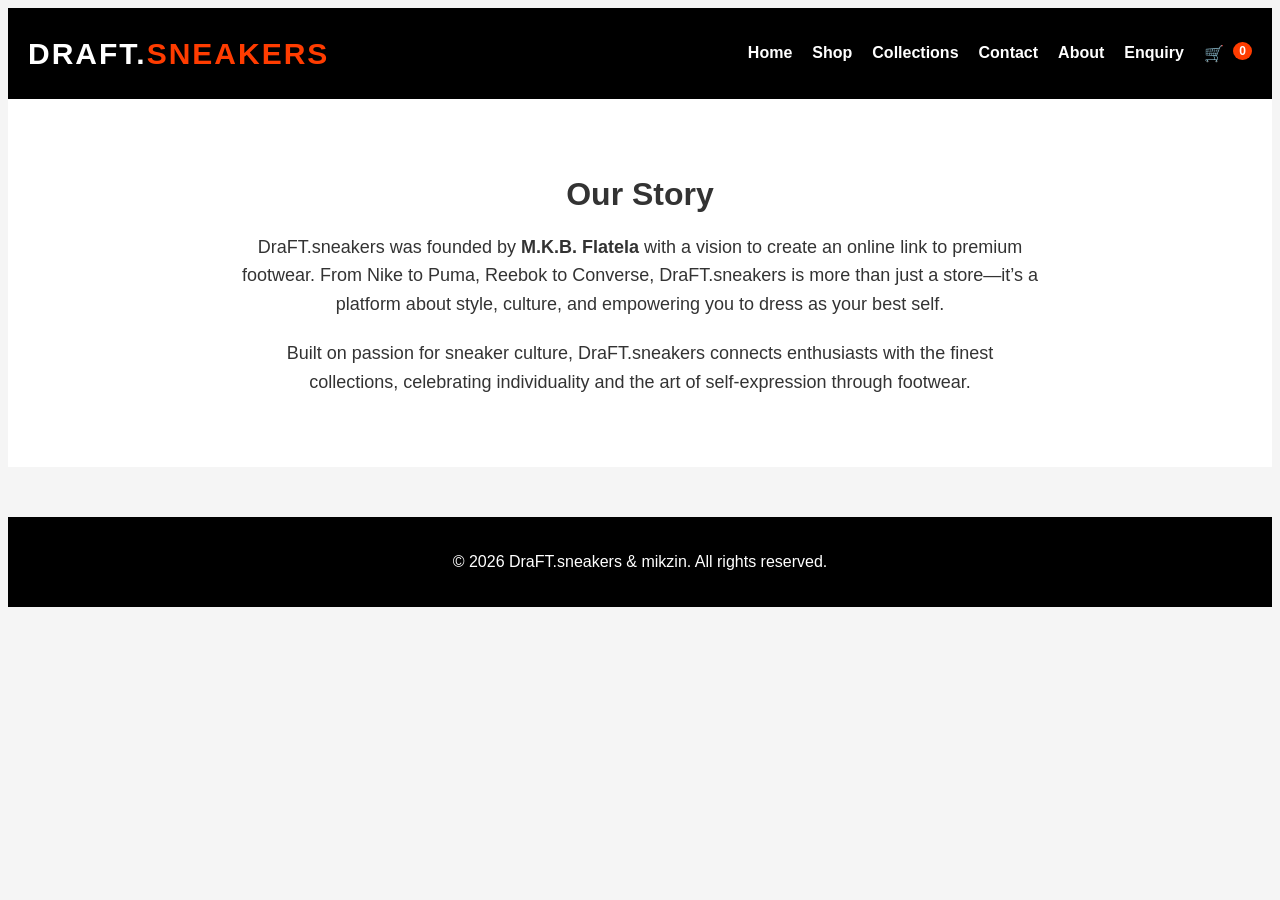
<file: about.html>
<!DOCTYPE html>
<html lang="en">
<head>
  <meta charset="UTF-8">
  <meta name="viewport" content="width=device-width, initial-scale=1.0">
  <title>About - DraFT.sneakers</title>
  <link rel="stylesheet" href="CSS/style.css">
</head>
<body>

</body>
  <header>
    <div class="logo">DraFT.<span>sneakers</span></div>
    <nav>
      <ul>
        <li><a href="index.html">Home</a></li>
        <li><a href="shop.html">Shop</a></li>
        <li><a href="collections.html">Collections</a></li>
        <li><a href="contact.html">Contact</a></li>
        <li><a href="about.html" class="active">About</a></li>
        <li><a href="enquiry.html">Enquiry</a></li>
        <li><a href="cart.html" id="cart-icon">🛒 <span id="cart-count">0</span></a></li>
      </ul>
    </nav>
  </header>
  <section class="history">
    <h2>Our Story</h2>
    <p>
      DraFT.sneakers was founded by <strong>M.K.B. Flatela</strong> with a vision to create an online link to premium footwear. 
      From Nike to Puma, Reebok to Converse, DraFT.sneakers is more than just a store—it’s a platform about style, culture, 
      and empowering you to dress as your best self. 
    </p>
    <p>
      Built on passion for sneaker culture, DraFT.sneakers connects enthusiasts with the finest collections, 
      celebrating individuality and the art of self-expression through footwear.
    </p>
  </section>

  <footer>
    <p>&copy; 2026 DraFT.sneakers & mikzin. All rights reserved.</p>
  </footer>
</body>
</html>
</file>
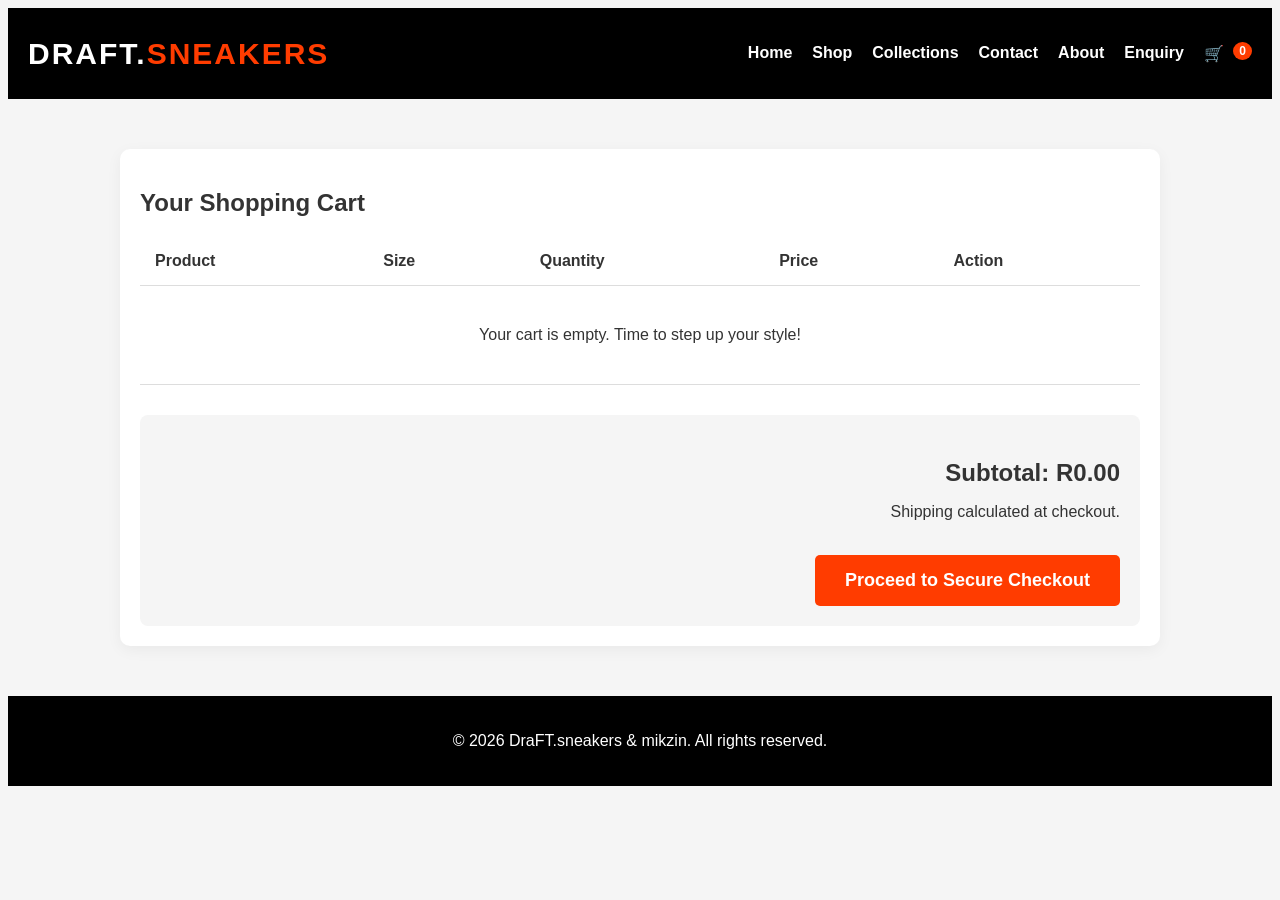
<file: cart.html>
<!DOCTYPE html>
<html lang="en">
<head>
  <meta charset="UTF-8">
  <meta name="viewport" content="width=device-width, initial-scale=1.0">
  <title>Your Cart | DraFT.sneakers</title>
  <link rel="stylesheet" href="CSS/style.css">
  <style>
    
  </style>
</head>
<body>

  <header>
    <div class="logo">DraFT.<span>sneakers</span></div>
    <nav>
      <ul>
        <li><a href="index.html">Home</a></li>
        <li><a href="shop.html">Shop</a></li>
        <li><a href="collections.html">Collections</a></li>
        <li><a href="contact.html">Contact</a></li>
        <li><a href="about.html">About</a></li>
       <li><a href="enquiry.html">Enquiry</a></li>
        <li><a href="cart.html" class="active" id="cart-icon">🛒 <span id="cart-count">0</span></a></li>
      </ul>
    </nav>
  </header>

  <section class="cart-container">
    <h2>Your Shopping Cart</h2>
    
    <table class="cart-table">
      <thead>
        <tr>
          <th>Product</th>
          <th>Size</th>
          <th>Quantity</th>
          <th>Price</th>
          <th>Action</th>
        </tr>
      </thead>
      <tbody id="cart-table-body">
        </tbody>
    </table>

    <div class="cart-summary">
      <h3>Subtotal: <span id="cart-subtotal">R0.00</span></h3>
      <p>Shipping calculated at checkout.</p><br>
      <button class="checkout-btn">Proceed to Secure Checkout</button>
    </div>
  </section>

  <footer>
    <p>&copy; 2026 DraFT.sneakers & mikzin. All rights reserved.</p>
  </footer>

  <script src="JS/script.js"></script>
</body>
</html>
</file>
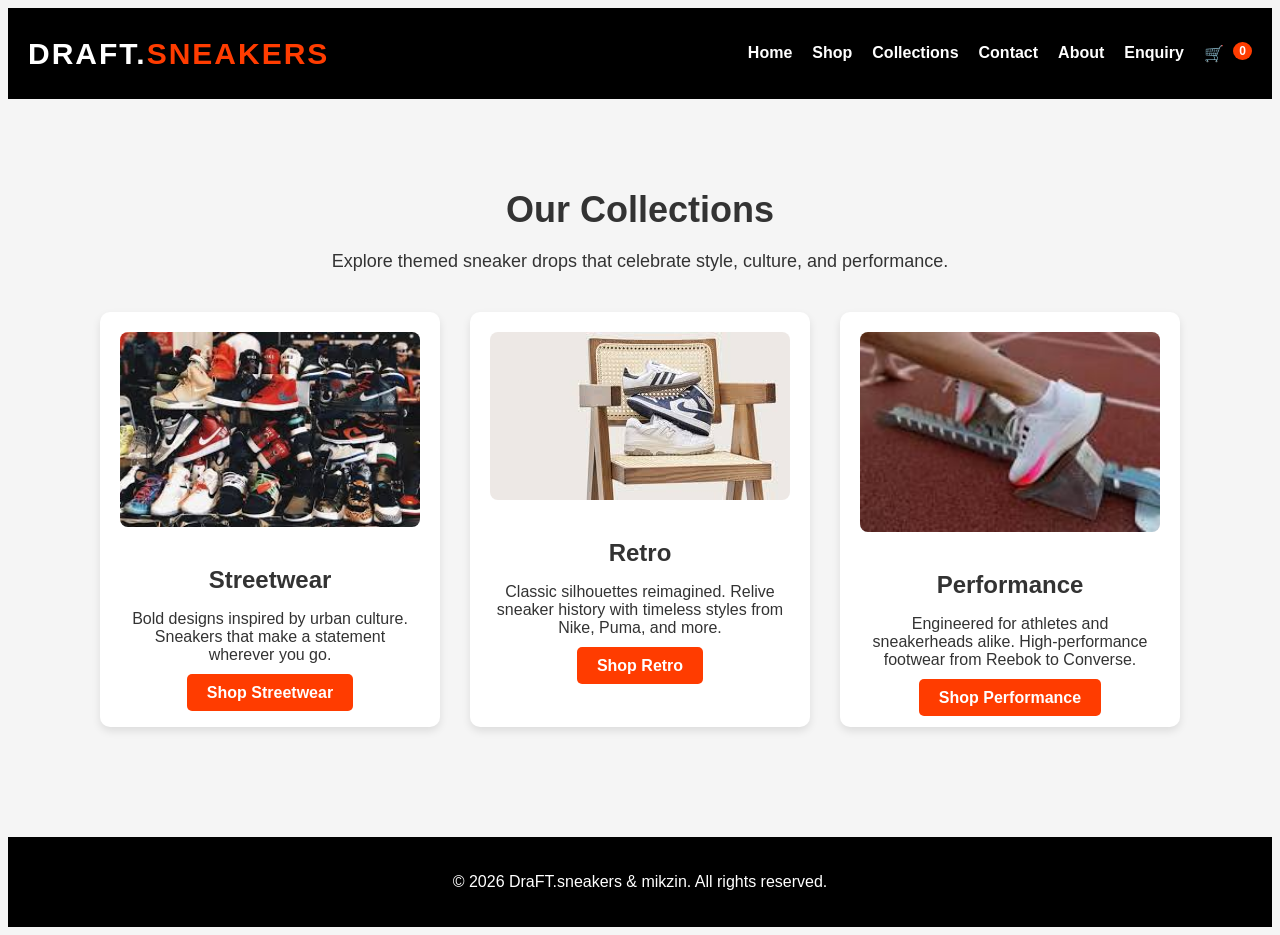
<file: collections.html>
<!DOCTYPE html>
<html lang="en">
<head>
  <meta charset="UTF-8">
  <meta name="viewport" content="width=device-width, initial-scale=1.0">
  <title>Collections - DraFT.sneakers</title>
  <link rel="stylesheet" href="CSS/style.css">
</head>
<body>

</body>
  <header>
    <div class="logo">DraFT.<span>sneakers</span></div>
    <nav>
      <ul>
        <li><a href="index.html">Home</a></li>
        <li><a href="shop.html">Shop</a></li>
        <li><a href="collections.html" class="active">Collections</a></li>
        <li><a href="contact.html">Contact</a></li>
        <li><a href="about.html">About</a></li>
        <li><a href="enquiry.html">Enquiry</a></li>
        <li><a href="cart.html" id="cart-icon">🛒 <span id="cart-count">0</span></a></li>
      </ul>
    </nav>
  </header>

  
  <section class="collections">
    <h1>Our Collections</h1>
    <p>Explore themed sneaker drops that celebrate style, culture, and performance.</p>

    <div class="collection-grid">
      <div class="collection-card">
        <img src="Images/streetwear.jpg" alt="Streetwear Collection">
        <h2>Streetwear</h2>
        <p>Bold designs inspired by urban culture. Sneakers that make a statement wherever you go.</p>
        <a href="shop.html" class="btn">Shop Streetwear</a>
      </div>

      <div class="collection-card">
        <img src="Images/retro.jpg" alt="Retro Collection">
        <h2>Retro</h2>
        <p>Classic silhouettes reimagined. Relive sneaker history with timeless styles from Nike, Puma, and more.</p>
        <a href="shop.html" class="btn">Shop Retro</a>
      </div>

      <div class="collection-card">
        <img src="Images/performance.jpg" alt="Performance Collection">
        <h2>Performance</h2>
        <p>Engineered for athletes and sneakerheads alike. High-performance footwear from Reebok to Converse.</p>
        <a href="shop.html" class="btn">Shop Performance</a>
      </div>
    </div>
  </section>

  <footer>
    <p>&copy; 2026 DraFT.sneakers & mikzin. All rights reserved.</p>
  </footer>
</body>
</html>
</file>
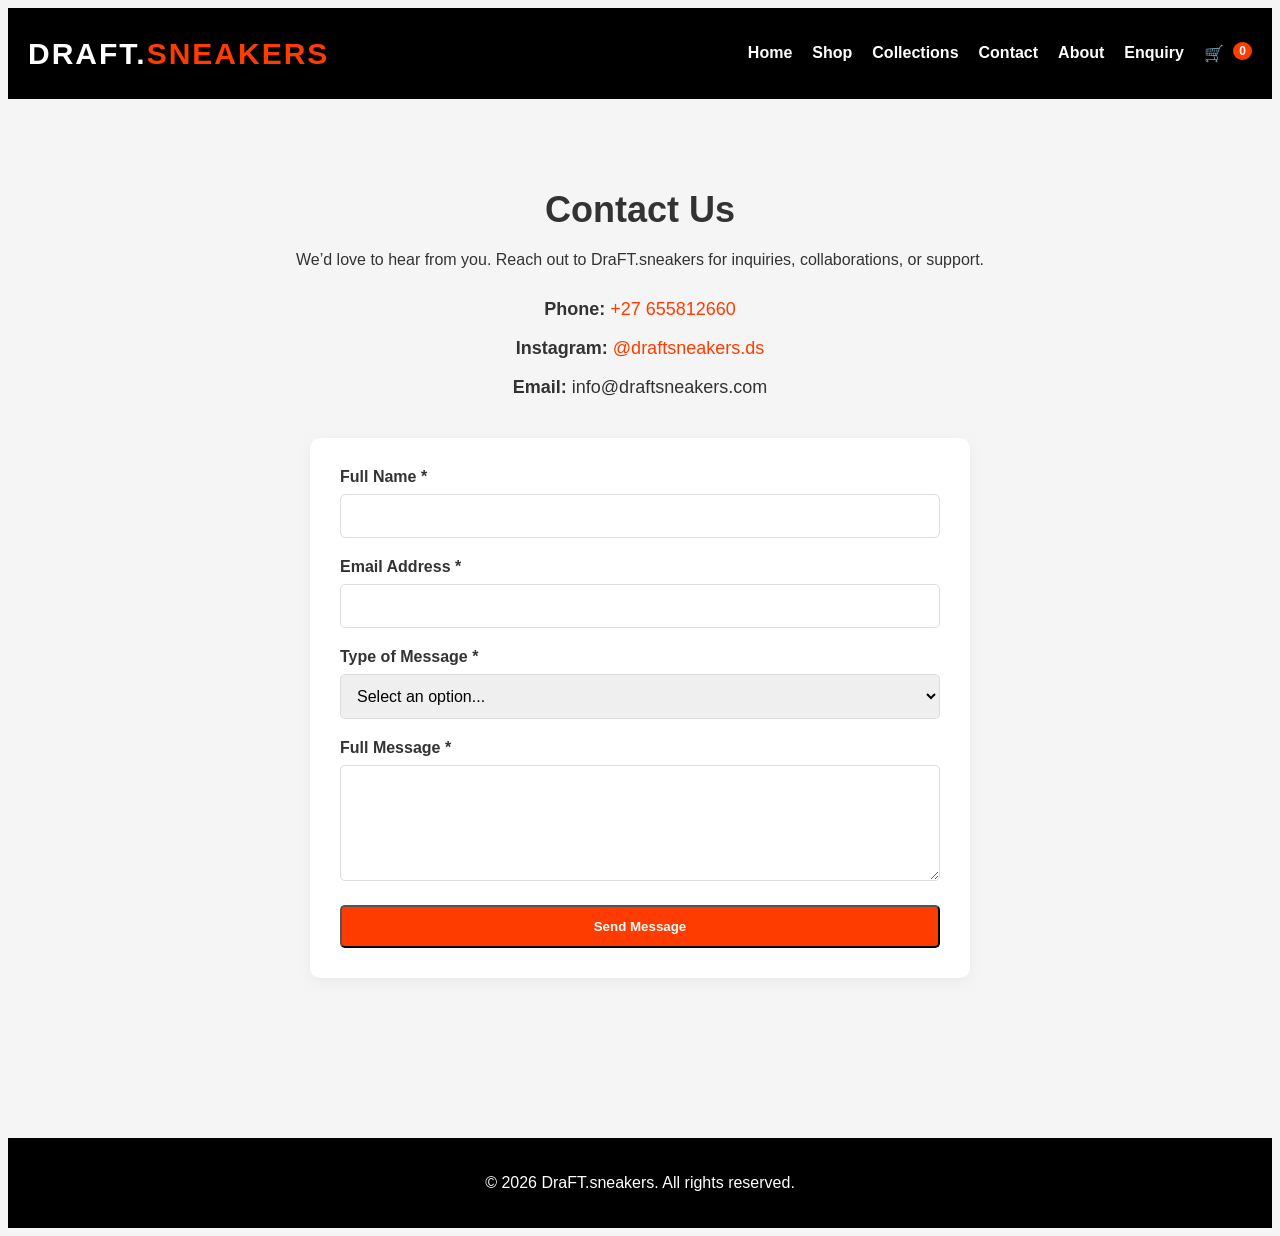
<file: Contact.html>
<!DOCTYPE html>
<html lang="en">
<head>
  <meta charset="UTF-8">
  <meta name="viewport" content="width=device-width, initial-scale=1.0">
  <meta name="description" content="Contact DraFT.sneakers for general inquiries and support.">
  <title>Contact - DraFT.sneakers</title>
  <link rel="stylesheet" href="CSS/style.css">
</head>
<body>
  
  <header>
    <div class="logo">DraFT.<span>sneakers</span></div>
    <nav>
      <ul>
        <li><a href="index.html">Home</a></li>
        <li><a href="shop.html">Shop</a></li>
        <li><a href="collections.html">Collections</a></li>
        <li><a href="contact.html" class="active">Contact</a></li>
        <li><a href="about.html">About</a></li>
        <li><a href="enquiry.html">Enquiry</a></li>
        <li><a href="cart.html" id="cart-icon">🛒 <span id="cart-count">0</span></a></li>
      </ul>
    </nav>
  </header>

  <section class="contact">
    <h1>Contact Us</h1>
    <p>We’d love to hear from you. Reach out to DraFT.sneakers for inquiries, collaborations, or support.</p>

    <div class="contact-info" style="margin-bottom: 40px;">
      <p><strong>Phone:</strong> <a href="tel:+27655812660">+27 655812660</a></p>
      <p><strong>Instagram:</strong> <a href="https://instagram.com/draftsneakers.ds" target="_blank">@draftsneakers.ds</a></p>
      <p><strong>Email:</strong> info@draftsneakers.com</p>
    </div>

    <div class="form-container">
      <form id="contactForm" action="#" method="POST" novalidate>
        
        <div class="form-group">
          <label for="contactName">Full Name *</label>
          <input type="text" id="contactName" name="name" required minlength="2">
          <div class="error-msg" id="nameError">Please enter your full name.</div>
        </div>

        <div class="form-group">
          <label for="contactEmail">Email Address *</label>
          <input type="email" id="contactEmail" name="email" required>
          <div class="error-msg" id="emailError">Please enter a valid email address.</div>
        </div>

        <div class="form-group">
          <label for="messageType">Type of Message *</label>
          <select id="messageType" name="messageType" required>
            <option value="">Select an option...</option>
            <option value="support">Customer Support</option>
            <option value="collab">Collaboration</option>
            <option value="other">Other</option>
          </select>
          <div class="error-msg" id="typeError">Please select a message type.</div>
        </div>

        <div class="form-group">
          <label for="contactMessage">Full Message *</label>
          <textarea id="contactMessage" name="message" rows="5" required minlength="10"></textarea>
          <div class="error-msg" id="msgError">Message must be at least 10 characters long.</div>
        </div>

        <button type="submit" class="btn" id="contactSubmitBtn" style="width: 100%;">Send Message</button>
        
        <div id="contactResponse" class="form-response"></div>
      </form>
    </div>
  </section>

  <footer>
    <p>&copy; 2026 DraFT.sneakers. All rights reserved.</p>
  </footer>
  
  <script src="JS/script.js"></script>
</body>
</html>
</file>
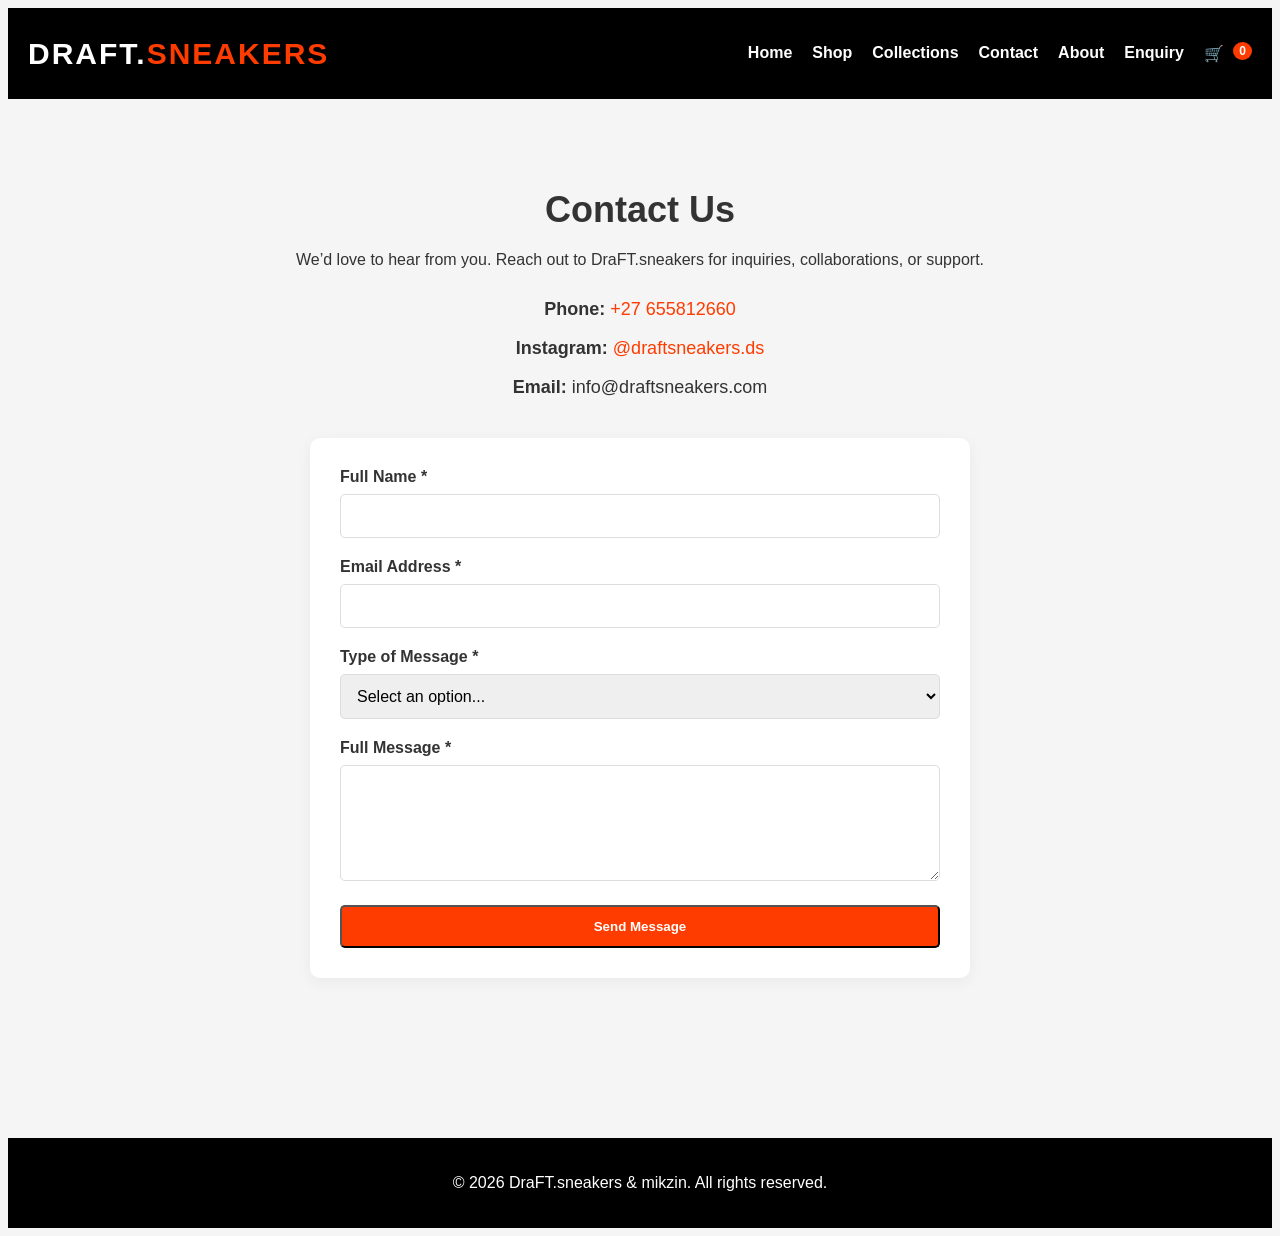
<file: contact.html>
<!DOCTYPE html>
<html lang="en">
<head>
  <meta charset="UTF-8">
  <meta name="viewport" content="width=device-width, initial-scale=1.0">
  <meta name="description" content="Contact DraFT.sneakers for general inquiries and support.">
  <title>Contact - DraFT.sneakers</title>
  <link rel="stylesheet" href="CSS/style.css">
</head>
<body>
  
  <header>
    <div class="logo">DraFT.<span>sneakers</span></div>
    <nav>
      <ul>
        <li><a href="index.html">Home</a></li>
        <li><a href="shop.html">Shop</a></li>
        <li><a href="collections.html">Collections</a></li>
        <li><a href="contact.html" class="active">Contact</a></li>
        <li><a href="about.html">About</a></li>
        <li><a href="enquiry.html">Enquiry</a></li>
        <li><a href="cart.html" id="cart-icon">🛒 <span id="cart-count">0</span></a></li>
      </ul>
    </nav>
  </header>

  <section class="contact">
    <h1>Contact Us</h1>
    <p>We’d love to hear from you. Reach out to DraFT.sneakers for inquiries, collaborations, or support.</p>

    <div class="contact-info" style="margin-bottom: 40px;">
      <p><strong>Phone:</strong> <a href="tel:+27655812660">+27 655812660</a></p>
      <p><strong>Instagram:</strong> <a href="https://instagram.com/draftsneakers.ds" target="_blank">@draftsneakers.ds</a></p>
      <p><strong>Email:</strong> info@draftsneakers.com</p>
    </div>

    <div class="form-container">
      <form id="contactForm" action="#" method="POST" novalidate>
        
        <div class="form-group">
          <label for="contactName">Full Name *</label>
          <input type="text" id="contactName" name="name" required minlength="2">
          <div class="error-msg" id="nameError">Please enter your full name.</div>
        </div>

        <div class="form-group">
          <label for="contactEmail">Email Address *</label>
          <input type="email" id="contactEmail" name="email" required>
          <div class="error-msg" id="emailError">Please enter a valid email address.</div>
        </div>

        <div class="form-group">
          <label for="messageType">Type of Message *</label>
          <select id="messageType" name="messageType" required>
            <option value="">Select an option...</option>
            <option value="support">Customer Support</option>
            <option value="collab">Collaboration</option>
            <option value="other">Other</option>
          </select>
          <div class="error-msg" id="typeError">Please select a message type.</div>
        </div>

        <div class="form-group">
          <label for="contactMessage">Full Message *</label>
          <textarea id="contactMessage" name="message" rows="5" required minlength="10"></textarea>
          <div class="error-msg" id="msgError">Message must be at least 10 characters long.</div>
        </div>

        <button type="submit" class="btn" id="contactSubmitBtn" style="width: 100%;">Send Message</button>
        
        <div id="contactResponse" class="form-response"></div>
      </form>
    </div>
  </section>

  <footer>
    <p>&copy; 2026 DraFT.sneakers & mikzin. All rights reserved.</p>
  </footer>
  
  <script src="JS/script.js"></script>
</body>
</html>
</file>
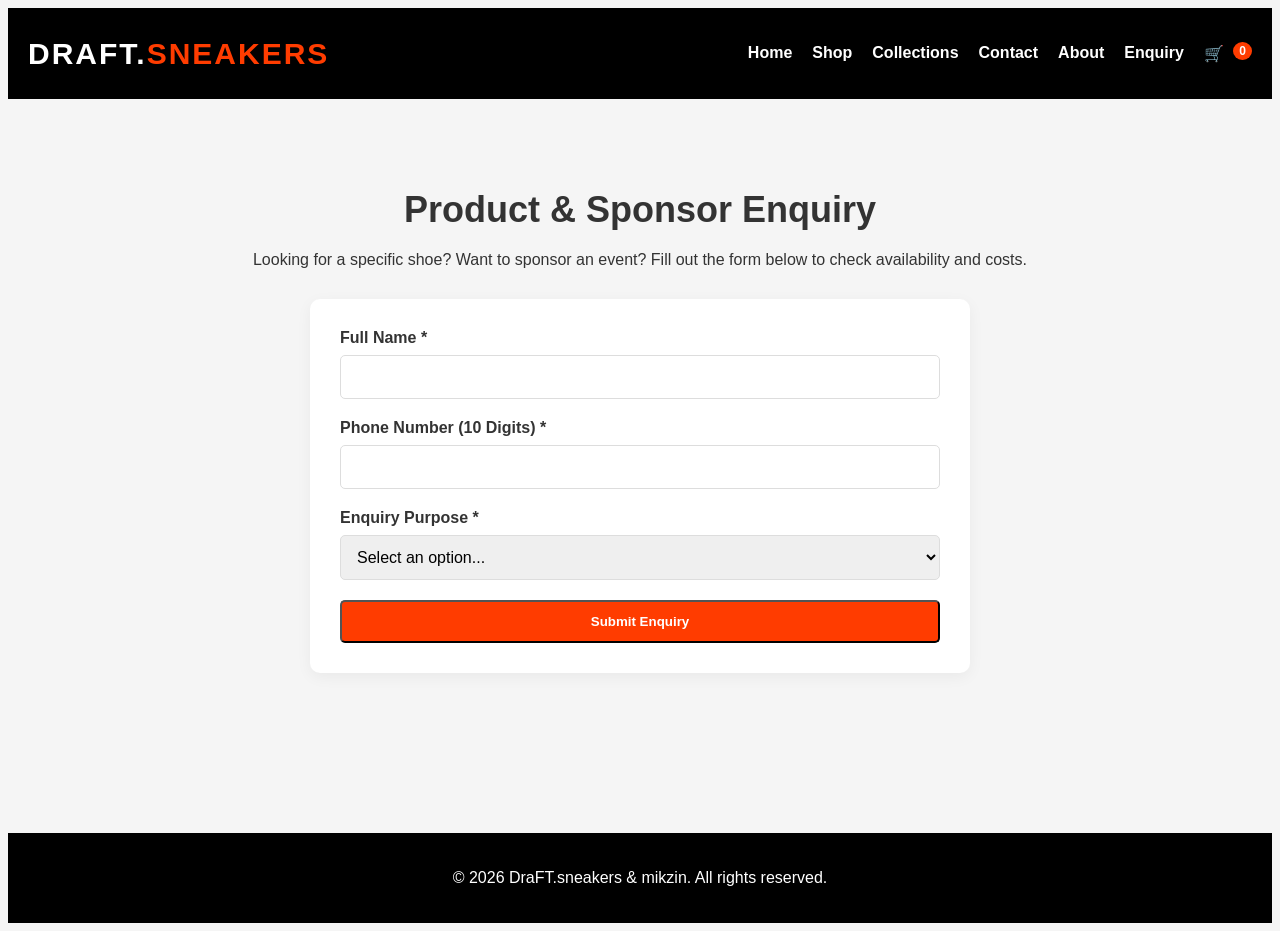
<file: enquiry.html>
<!DOCTYPE html>
<html lang="en">
<head>
  <meta charset="UTF-8">
  <meta name="viewport" content="width=device-width, initial-scale=1.0">
  <meta name="description" content="Enquire about sneaker availability, sponsorships, or services at DraFT.sneakers.">
  <title>Enquiry - DraFT.sneakers</title>
  <link rel="stylesheet" href="CSS/style.css">
</head>
<body>
  
  <header>
    <div class="logo">DraFT.<span>sneakers</span></div>
    <nav>
      <ul>
        <li><a href="index.html">Home</a></li>
        <li><a href="shop.html">Shop</a></li>
        <li><a href="collections.html">Collections</a></li>
        <li><a href="contact.html">Contact</a></li>
        <li><a href="about.html">About</a></li>
        <li><a href="enquiry.html" class="active">Enquiry</a></li>
        <li><a href="cart.html" id="cart-icon">🛒 <span id="cart-count">0</span></a></li>
      </ul>
    </nav>
  </header>

  <section class="contact">
    <h1>Product & Sponsor Enquiry</h1>
    <p>Looking for a specific shoe? Want to sponsor an event? Fill out the form below to check availability and costs.</p>

    <div class="form-container" style="margin-top: 30px;">
      <form id="enquiryForm" action="#" method="POST" novalidate>
        
        <div class="form-group">
          <label for="enqName">Full Name *</label>
          <input type="text" id="enqName" name="name" required minlength="2">
          <div class="error-msg" id="enqNameError">Please enter your name.</div>
        </div>

        <div class="form-group">
          <label for="enqPhone">Phone Number (10 Digits) *</label>
          <input type="tel" id="enqPhone" name="phone" required pattern="[0-9]{10}">
          <div class="error-msg" id="enqPhoneError">Please enter a valid 10-digit phone number.</div>
        </div>

        <div class="form-group">
          <label for="enqType">Enquiry Purpose *</label>
          <select id="enqType" name="enquiryType" required>
            <option value="">Select an option...</option>
            <option value="product">Product Availability</option>
            <option value="sponsor">Become a Sponsor/Volunteer</option>
            <option value="services">Custom Services</option>
          </select>
          <div class="error-msg" id="enqTypeError">Please select a purpose.</div>
        </div>

        <button type="submit" class="btn" id="enqSubmitBtn" style="width: 100%;">Submit Enquiry</button>
        
        <div id="enquiryResponse" class="form-response"></div>
      </form>
    </div>
  </section>

  <footer>
    <p>&copy; 2026 DraFT.sneakers & mikzin. All rights reserved.</p>
  </footer>
  
  <script src="JS/script.js"></script>
</body>
</html>
</file>
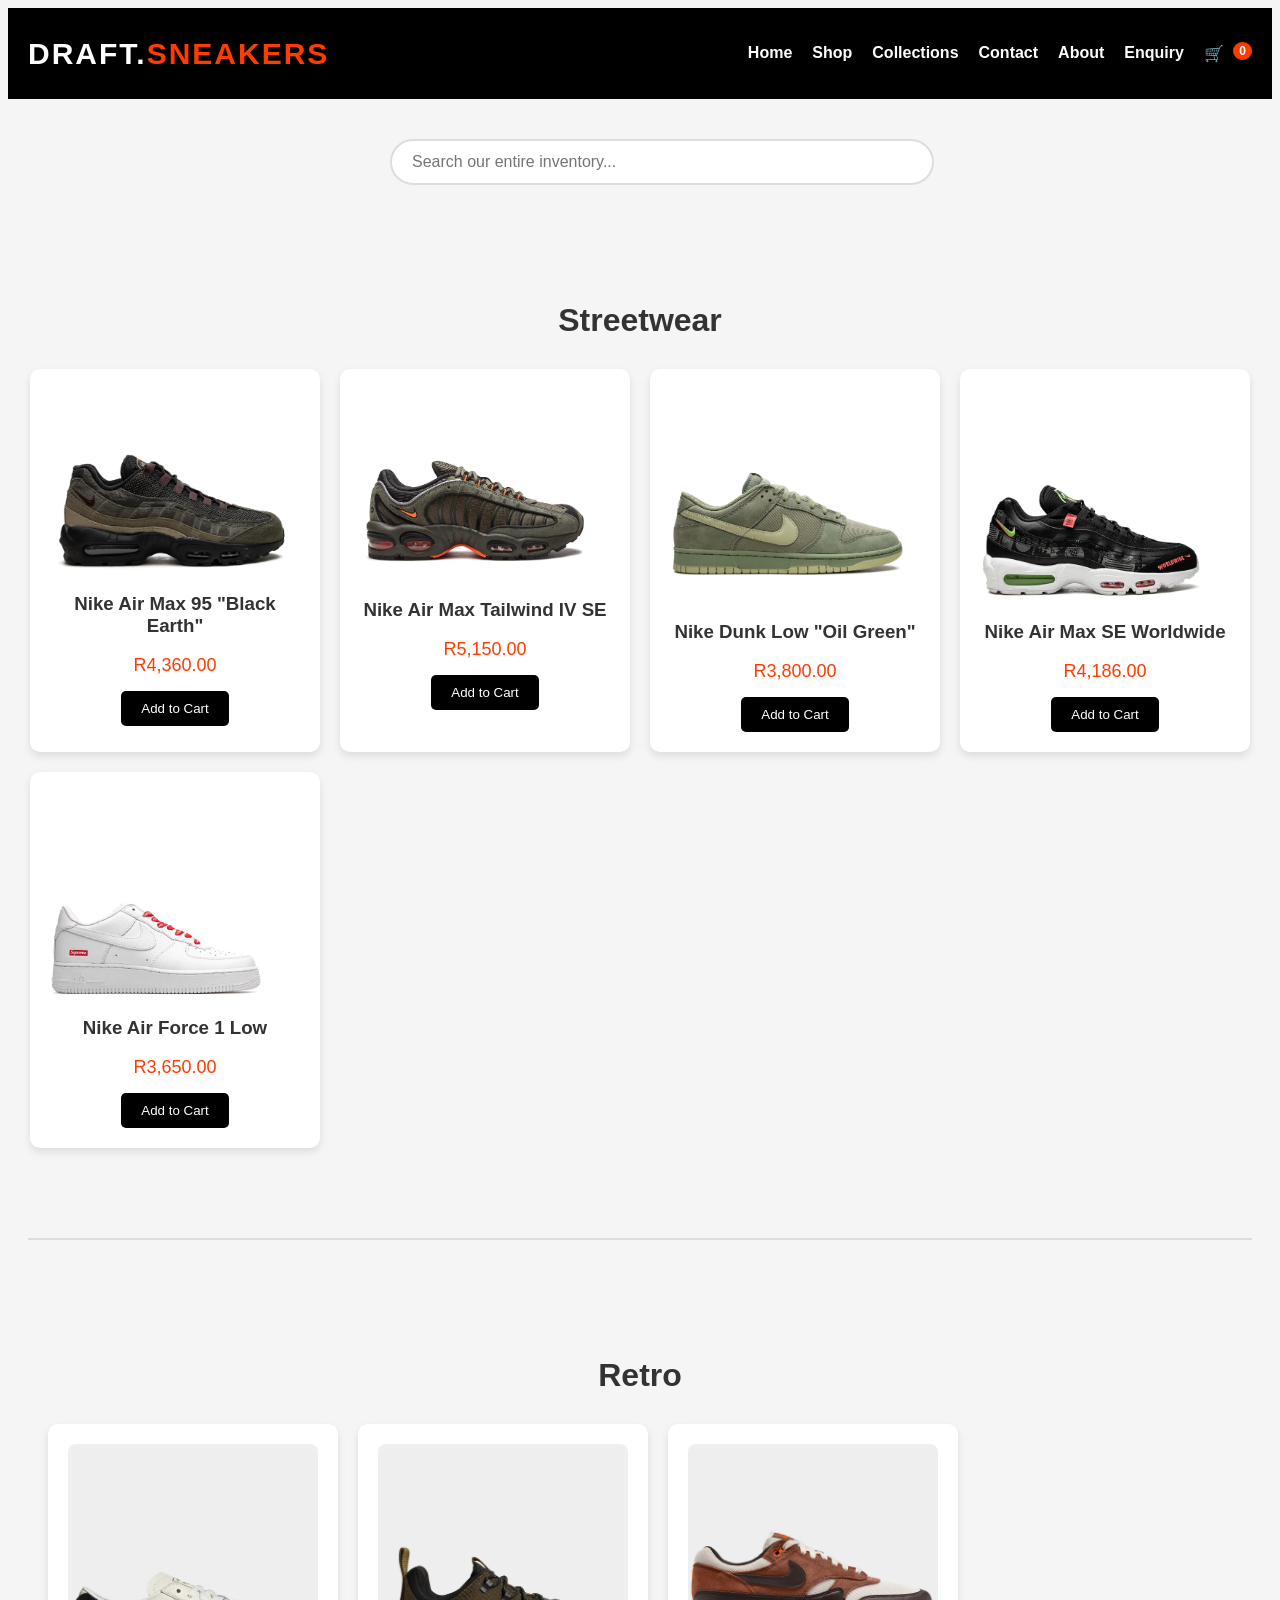
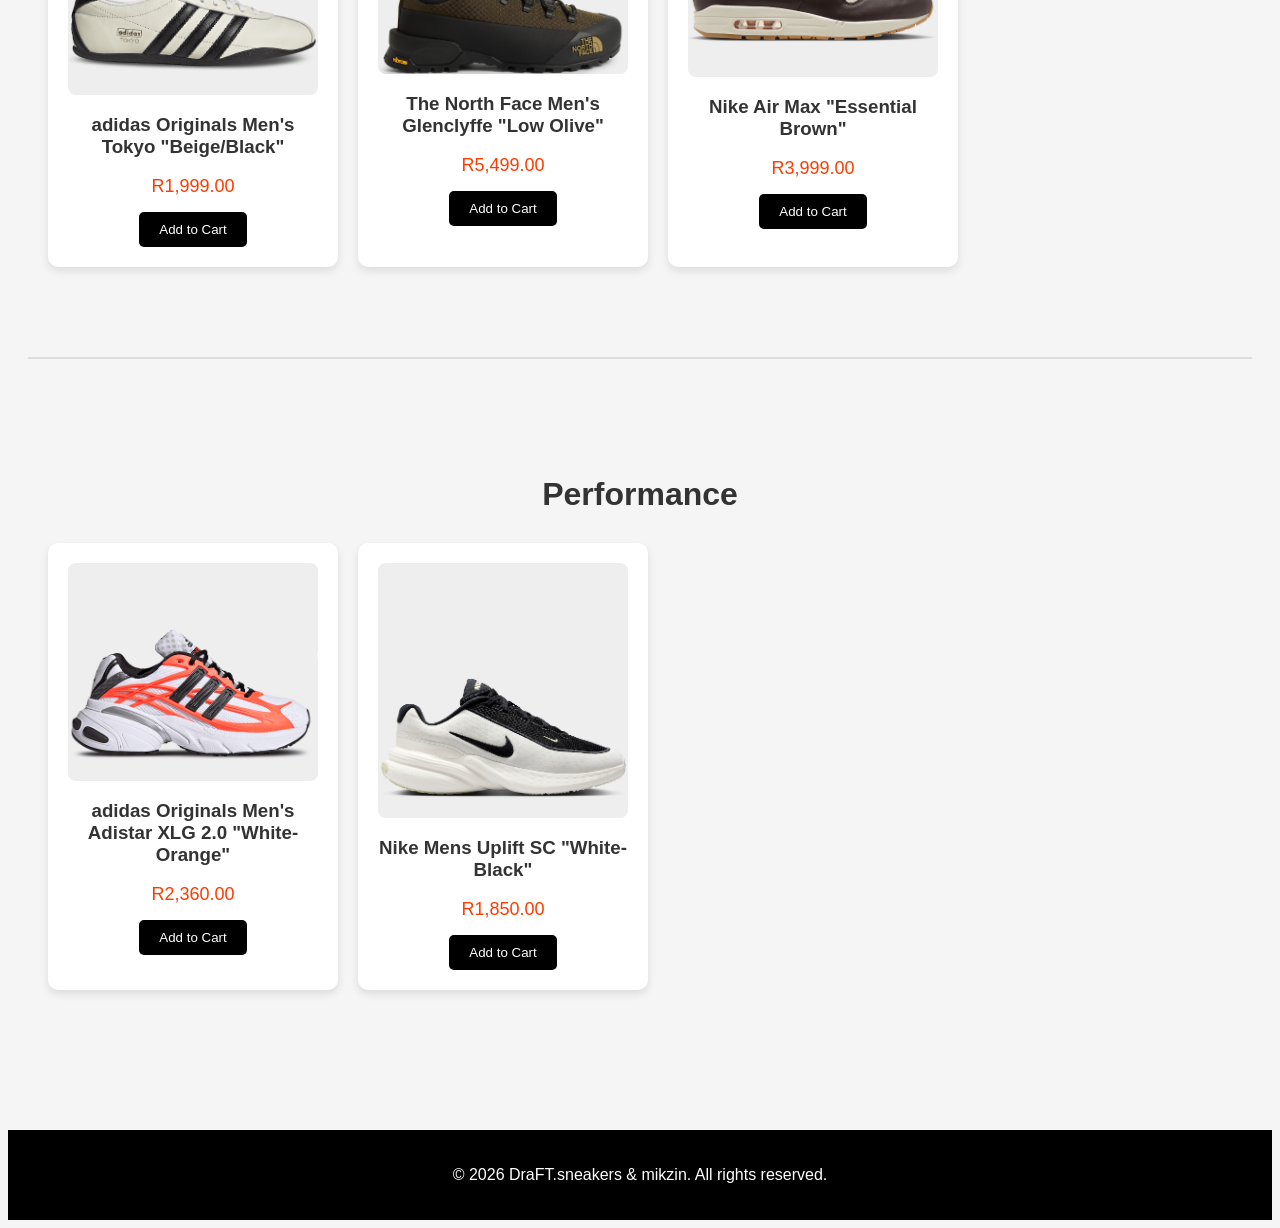
<file: shop.html>
<!DOCTYPE html>
<html lang="en">
<head>
  <meta charset="UTF-8">
  <meta name="viewport" content="width=device-width, initial-scale=1.0">
  <meta name="description" content="Shop the full inventory of premium Streetwear, Retro, and Performance sneakers at DraFT.sneakers.">
  <title>Shop - DraFT.sneakers</title>
  <link rel="stylesheet" href="CSS/style.css">
</head>
<body> <header>
    <div class="logo">DraFT.<span>sneakers</span></div>
    <nav>
      <ul>
        <li><a href="index.html">Home</a></li>
        <li><a href="shop.html" class="active">Shop</a></li>
        <li><a href="collections.html">Collections</a></li>
        <li><a href="contact.html">Contact</a></li>
        <li><a href="about.html">About</a></li>
        <li><a href="enquiry.html">Enquiry</a></li>
        <li><a href="cart.html" id="cart-icon">🛒 <span id="cart-count">0</span></a></li>
      </ul>
    </nav>
  </header>

  <main style="padding: 40px 20px;">
    
    <div class="search-container">
      <input type="text" id="searchInput" placeholder="Search our entire inventory...">
    </div>

    <section class="products streetwear">
      <h2 style="text-align: center; margin-bottom: 30px;">Streetwear</h2>
      <div class="product-grid" id="productGrid">
        
        <div class="product-card">
          <img src="Images/Nike AirMax 95 Black Earth Sneakers - Green.png" alt="Nike Air Max 95 Black Earth" class="gallery-img">
          <h3>Nike Air Max 95 "Black Earth"</h3>
          <p>R4,360.00</p>
          <button class="add-to-cart-btn">Add to Cart</button>
        </div>
        
        <div class="product-card">
          <img src="Images/Nike AirMax Tailwind IV SE.png" alt="Nike Air Max Tailwind IV SE" class="gallery-img">
          <h3>Nike Air Max Tailwind IV SE</h3>
          <p>R5,150.00</p>
          <button class="add-to-cart-btn">Add to Cart</button>
        </div>
        
        <div class="product-card">
          <img src="Images/Nike Dunk Low Oil Green.png" alt="Nike Dunk Low Oil Green" class="gallery-img">
          <h3>Nike Dunk Low "Oil Green"</h3>
          <p>R3,800.00</p>
          <button class="add-to-cart-btn">Add to Cart</button>
        </div>
        
        <div class="product-card">
          <img src="Images/Nike Air Max SE Worldwide.png" alt="Nike Air Max SE Worldwide" class="gallery-img">
          <h3>Nike Air Max SE Worldwide</h3>
          <p>R4,186.00</p>
          <button class="add-to-cart-btn">Add to Cart</button>
        </div>
        
        <div class="product-card">
          <img src="Images/Nike x Supreme Air Force 1 Low.png" alt="Nike Air Force 1 Low" class="gallery-img">
          <h3>Nike Air Force 1 Low</h3>
          <p>R3,650.00</p>
          <button class="add-to-cart-btn">Add to Cart</button>
        </div> 
        
      </div>
    </section>
    
    <hr style="margin: 40px 0; border: 1px solid #ddd;">

    <section class="products retro">
      <h2 style="text-align: center; margin-bottom: 30px;">Retro</h2>
      <div class="product-grid">
        
        <div class="product-card">
          <img src="Images/adidas Originals Men's Tokyo BeigeBlack Sneaker.png" alt="adidas Originals Tokyo Beige/Black" class="gallery-img">
          <h3>adidas Originals Men's Tokyo "Beige/Black"</h3>
          <p>R1,999.00</p>
          <button class="add-to-cart-btn">Add to Cart</button>
        </div>
        
        <div class="product-card">
          <img src="Images/The North Face Men's Glenclyffe Low Olive Sneaker.png" alt="The North Face Glenclyffe Low Olive" class="gallery-img">
          <h3>The North Face Men's Glenclyffe "Low Olive"</h3>
          <p>R5,499.00</p>
          <button class="add-to-cart-btn">Add to Cart</button>
        </div>
        
        <div class="product-card">
          <img src="Images/Nike Men's Air Max Essential Brown Sneaker.png" alt="Nike Air Max Essential Brown" class="gallery-img">
          <h3>Nike Air Max "Essential Brown"</h3>
          <p>R3,999.00</p>
          <button class="add-to-cart-btn">Add to Cart</button>
        </div>
        
      </div>
    </section> 
    
    <hr style="margin: 40px 0; border: 1px solid #ddd;">

    <section class="products performance">
      <h2 style="text-align: center; margin-bottom: 30px;">Performance</h2>
      <div class="product-grid">
        
        <div class="product-card">
          <img src="Images/adidas Originals Men's Adistar XLG 2.0 White-Orange Sneaker.png" alt="adidas Originals Adistar XLG 2.0 White-Orange" class="gallery-img">
          <h3>adidas Originals Men's Adistar XLG 2.0 "White-Orange"</h3>
          <p>R2,360.00</p>
          <button class="add-to-cart-btn">Add to Cart</button>
        </div>
        
        <div class="product-card">
          <img src="Images/Nike Mens Uplift SC White-Black Running Shoes.png" alt="Nike Mens Uplift SC White-Black" class="gallery-img">
          <h3>Nike Mens Uplift SC "White-Black"</h3>
          <p>R1,850.00</p>
          <button class="add-to-cart-btn">Add to Cart</button>
        </div>
        
      </div>
    </section> 

  </main>

  <div id="lightbox" class="modal">
    <span class="close-lightbox">&times;</span>
    <img class="modal-content" id="lightbox-img">
    <div id="caption"></div>
  </div>

  <footer>
    <p>&copy; 2026 DraFT.sneakers & mikzin. All rights reserved.</p>
  </footer>

  <script src="JS/script.js"></script>
</body>
</html>
</file>
<file: CSS/style.css>
body {
  font-family: 'Arial', sans-serif;
  background: #f5f5f5;
  color: #333;
}


header {
  display: flex;
  justify-content: space-between;
  align-items: center;
  padding: 20px;
  background: black;
  color: white;
}

.logo {
  font-size: 30px;
  font-weight: bold;
  letter-spacing: 2px;
  text-transform: uppercase;
  font-family: 'Impact', sans-serif;
}

.logo span {
  color: #ff3c00;
}

nav ul {
  list-style: none;
  display: flex;
  gap: 20px;
}

nav a {
  text-decoration: none;
  color: white;
  font-weight: bold;
  transition: color 0.3s;
}

nav a:hover {
  color: #ff3c00;
}


.hero {
  text-align: center;
  padding: 100px 20px;
  background: url('images/hero-bg.jpg') no-repeat center center/cover;
  color: white;
}

.hero h1 {
  font-size: 48px;
  margin-bottom: 20px;
  text-shadow: 2px 2px 5px rgba(0,0,0,0.6);
}

.hero p {
  font-size: 18px;
  margin-bottom: 30px;
}

.btn {
  background: #ff3c00;
  color: white;
  padding: 12px 25px;
  text-decoration: none;
  font-weight: bold;
  border-radius: 5px;
  transition: background 0.3s;
}

.btn:hover {
  background: #e63200;
}


.products {
  padding: 50px 20px;
  text-align: center;
}

.products h2 {
  font-size: 32px;
  margin-bottom: 40px;
}

.product-grid {
  display: flex;
  justify-content: center;
  gap: 30px;
  flex-wrap: wrap;
}

.product-card {
  background: white;
  padding: 20px;
  border-radius: 10px;
  width: 250px;
  box-shadow: 0 4px 8px rgba(0,0,0,0.1);
  transition: transform 0.3s;
}

.product-card:hover {
  transform: translateY(-5px);
}

.product-card img {
  width: 100%;
  border-radius: 8px;
}

.product-card h3 {
  margin: 15px 0 10px;
}

.product-card p {
  font-size: 18px;
  color: #ff3c00;
  margin-bottom: 15px;
}

.product-card button {
  background: black;
  color: white;
  padding: 10px 20px;
  border: none;
  border-radius: 5px;
  cursor: pointer;
}

.product-card button:hover {
  background: #ff3c00;
}


footer {
  text-align: center;
  padding: 20px;
  background: black;
  color: white;
  margin-top: 50px;
}


.contact {
  text-align: center;
  padding: 60px 20px;
  background: #f5f5f5;
}

.contact h1 {
  font-size: 36px;
  margin-bottom: 20px;
}

.contact-info {
  margin-top: 30px;
  font-size: 18px;
}

.contact-info a {
  color: #ff3c00;
  text-decoration: none;
}

.contact-info a:hover {
  text-decoration: underline;
}

.history {
  padding: 50px 20px;
  background: white;
  text-align: center;
}

.history h2 {
  font-size: 32px;
  margin-bottom: 20px;
}

.history p {
  max-width: 800px;
  margin: 0 auto 20px;
  line-height: 1.6;
  font-size: 18px;
}

.collections {
  text-align: center;
  padding: 60px 20px;
  background: #f5f5f5;
}

.collections h1 {
  font-size: 36px;
  margin-bottom: 20px;
}

.collections p {
  font-size: 18px;
  margin-bottom: 40px;
}

.collection-grid {
  display: flex;
  justify-content: center;
  gap: 30px;
  flex-wrap: wrap;
}

.collection-card {
  background: white;
  padding: 20px;
  border-radius: 10px;
  width: 300px;
  box-shadow: 0 4px 8px rgba(0,0,0,0.1);
  transition: transform 0.3s;
  text-align: center;
}

.collection-card:hover {
  transform: translateY(-5px);
}

.collection-card img {
  width: 100%;
  border-radius: 8px;
  margin-bottom: 15px;
}

.collection-card h2 {
  font-size: 24px;
  margin-bottom: 10px;
}

.collection-card p {
  font-size: 16px;
  margin-bottom: 20px;
}

.collection-card .btn {
  background: #ff3c00;
  color: white;
  padding: 10px 20px;
  text-decoration: none;
  font-weight: bold;
  border-radius: 5px;
  transition: background 0.3s;
}

.collection-card .btn:hover {
  background: #e63200;
}
.section {
  background-image: url('backgroundimage.jpg');
  background-size: cover; 
  background-position: center; 
  background-repeat: no-repeat;
  width: 600px;
  height: 300px;
}

nav ul {
  display: flex;
  list-style: none;
  gap: 20px;
}

.product-grid {
  display: grid;
  grid-template-columns: repeat(4, 1fr);
  gap: 20px;
}


@media (max-width: 1024px) {
  .product-grid {
    grid-template-columns: repeat(2, 1fr);
  }
  nav ul {
    gap: 10px;
  }
}

@media (max-width: 600px) {
  header {
    flex-direction: column;
    text-align: center;
  }

  nav ul {
    flex-direction: column;
    padding: 0;
  }

  .product-grid {
    grid-template-columns: 1fr;
  }

  .hero h1 {
    font-size: 1.8rem;
  }

  .hero p {
    font-size: 1rem;
  }
}

@media (orientation: landscape) {
  .hero {
    padding: 40px;
    text-align: left;
  }
}

@media (orientation: portrait) {
  .hero {
    padding: 20px;
    text-align: center;
  }
}

/* =========================================
   PART 3 ENHANCEMENTS (Search, Lightbox, Cart)
   ========================================= */

/* 1. Cart Counter Badge */
#cart-count {
  background-color: #ff3c00;
  color: white;
  border-radius: 50%;
  padding: 2px 6px;
  font-size: 12px;
  vertical-align: top;
  margin-left: 5px;
  font-weight: bold;
}

/* 2. Search Bar Styling */
.search-container {
  margin: 0 auto 40px;
  text-align: center;
  max-width: 500px;
  padding: 0 20px;
}

#searchInput {
  width: 100%;
  padding: 12px 20px;
  font-size: 16px;
  border: 2px solid #ddd;
  border-radius: 25px; /* Rounded pill shape to match modern UI */
  outline: none;
  transition: border-color 0.3s, box-shadow 0.3s;
  font-family: 'Arial', sans-serif;
}

#searchInput:focus {
  border-color: #ff3c00;
  box-shadow: 0 0 8px rgba(255, 60, 0, 0.3);
}

/* Make Gallery Images look clickable */
.gallery-img {
  cursor: pointer;
  transition: opacity 0.3s;
}

.gallery-img:hover {
  opacity: 0.8;
}

/* 3. Interactive Lightbox Modal */
.modal {
  display: none; /* Hidden by default */
  position: fixed;
  z-index: 1000; /* Sit on top of everything */
  padding-top: 60px;
  left: 0;
  top: 0;
  width: 100%;
  height: 100%;
  overflow: auto;
  background-color: rgba(0, 0, 0, 0.9); /* Dark overlay */
}

.modal-content {
  margin: auto;
  display: block;
  max-width: 80%;
  max-height: 70vh;
  border-radius: 8px;
  box-shadow: 0 4px 20px rgba(255, 60, 0, 0.4); /* Subtle brand glow */
  animation-name: zoom;
  animation-duration: 0.3s;
}

/* Zoom Animation for Lightbox */
@keyframes zoom {
  from {transform: scale(0.8); opacity: 0;}
  to {transform: scale(1); opacity: 1;}
}

.close-lightbox {
  position: absolute;
  top: 20px;
  right: 35px;
  color: #f5f5f5;
  font-size: 40px;
  font-weight: bold;
  transition: color 0.3s;
  cursor: pointer;
}

.close-lightbox:hover,
.close-lightbox:focus {
  color: #ff3c00;
  text-decoration: none;
}

#caption {
  margin: auto;
  display: block;
  width: 80%;
  max-width: 700px;
  text-align: center;
  color: #fff;
  padding: 15px 0;
  font-size: 18px;
  font-weight: bold;
  letter-spacing: 1px;
}

.cart-container {
      max-width: 1000px;
      margin: 50px auto;
      padding: 20px;
      background: white;
      border-radius: 10px;
      box-shadow: 0 4px 15px rgba(0,0,0,0.05);
    }
    .cart-table {
      width: 100%;
      border-collapse: collapse;
      margin-bottom: 30px;
    }
    .cart-table th, .cart-table td {
      padding: 15px;
      text-align: left;
      border-bottom: 1px solid #ddd;
    }
    .cart-table img {
      width: 80px;
      border-radius: 5px;
      vertical-align: middle;
      margin-right: 15px;
    }
    .cart-summary {
      text-align: right;
      padding: 20px;
      background: #f5f5f5;
      border-radius: 8px;
    }
    .cart-summary h3 {
      font-size: 24px;
      margin-bottom: 15px;
    }
    .checkout-btn {
      background: #ff3c00;
      color: white;
      padding: 15px 30px;
      font-size: 18px;
      border: none;
      border-radius: 5px;
      cursor: pointer;
      font-weight: bold;
      transition: background 0.3s;
    }
    .checkout-btn:hover {
      background: black;
    }
    .remove-btn {
      color: #ff3c00;
      background: none;
      border: none;
      cursor: pointer;
      font-weight: bold;
    }
    .form-container {
  max-width: 600px;
  margin: 0 auto 50px;
  background: white;
  padding: 30px;
  border-radius: 10px;
  box-shadow: 0 4px 15px rgba(0,0,0,0.05);
  text-align: left;
}

.form-group {
  margin-bottom: 20px;
}

.form-group label {
  display: block;
  font-weight: bold;
  margin-bottom: 8px;
}

.form-group input,
.form-group select,
.form-group textarea {
  width: 100%;
  padding: 12px;
  border: 1px solid #ddd;
  border-radius: 5px;
  font-family: 'Arial', sans-serif;
  font-size: 16px;
  box-sizing: border-box; /* Ensures padding doesn't break width */
}

.form-group input:focus,
.form-group select:focus,
.form-group textarea:focus {
  border-color: #ff3c00;
  outline: none;
}

/* Validation Styles */
.error-msg {
  color: #d9534f;
  font-size: 14px;
  margin-top: 5px;
  display: none; /* Hidden by default */
}

.input-error {
  border-color: #d9534f !important;
}

/* AJAX Response Message Box */
.form-response {
  display: none;
  padding: 15px;
  margin-top: 20px;
  border-radius: 5px;
  text-align: center;
  font-weight: bold;
}

.response-success {
  background-color: #d4edda;
  color: #155724;
  border: 1px solid #c3e6cb;
}
</file>
